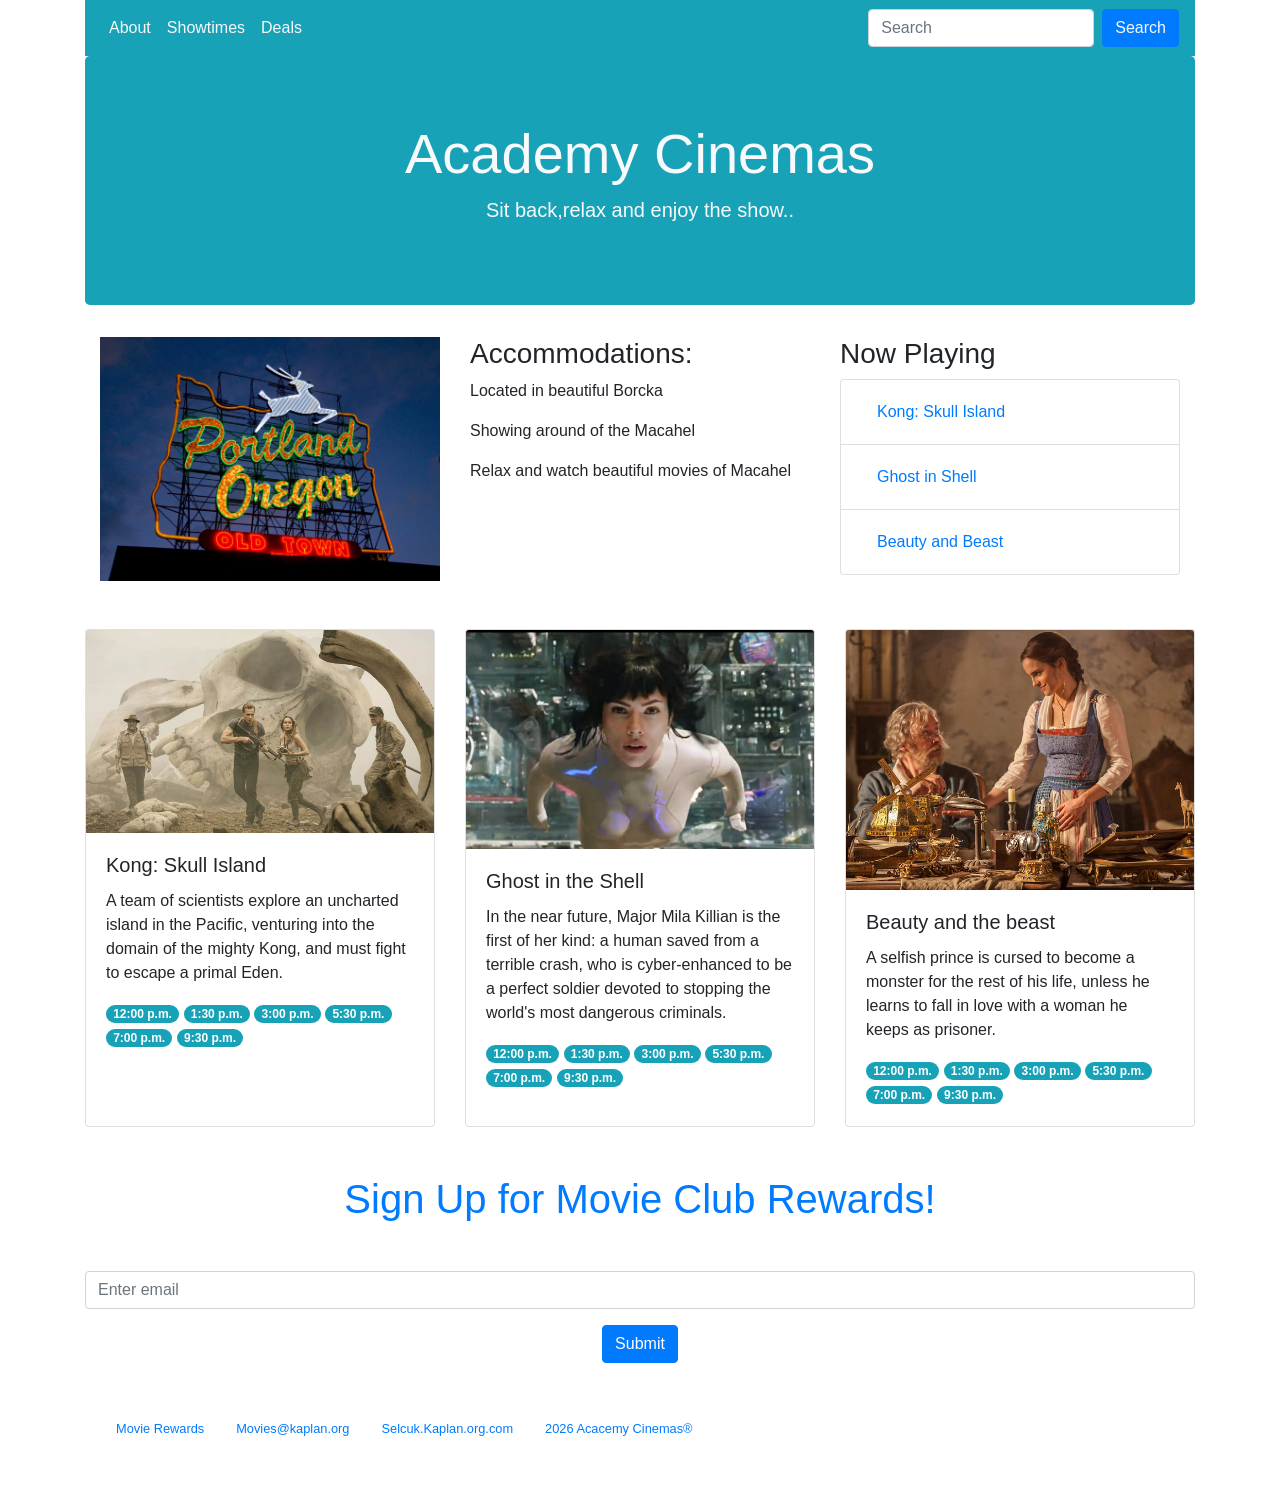
<file: bootstra4_project/academy_cinemas.html>
<!doctype html>
<html lang="en">
<head>
    <!-- Required meta tags -->
    <meta charset="utf-8">
    <meta name="viewport" content="width=device-width, initial-scale=1, shrink-to-fit=no">

    <!-- Bootstrap CSS -->
    <link rel="stylesheet" href="https://cdn.jsdelivr.net/npm/bootstrap@4.1.3/dist/css/bootstrap.min.css" integrity="sha384-MCw98/SFnGE8fJT3GXwEOngsV7Zt27NXFoaoApmYm81iuXoPkFOJwJ8ERdknLPMO" crossorigin="anonymous">

    <title>Academy Cinemas</title>
</head>
<body>

    <div class="container">


        <nav class="navbar navbar-expand-lg navbar-light bg-info">

            <div class="collapse navbar-collapse" id="navbarSupportedContent">
                <ul class="navbar-nav mr-auto">
                    <li class="nav-item active">
                        <a class="nav-link text-light" href="#">About</a>
                    </li>
                    <li class="nav-item active">
                        <a class="nav-link text-light" href="#">Showtimes</a>
                    </li>
                    <li class="nav-item active">
                        <a class="nav-link text-light" href="#">Deals</a>
                    </li>
                </ul>
                <form class="form-inline my-2 my-lg-0">
                    <input class="form-control mr-sm-2" type="search" placeholder="Search" aria-label="Search">
                    <button class="btn btn-primary my-2 my-sm-0 text-light" type="submit">Search</button>
                </form>
            </div>
        </nav>

        <div class="jumbotron bg-info text-center   ">
            <h1 class="display-4 text-light">Academy Cinemas <Cinemas></Cinemas></h1>
            <p class="lead text-light">Sit back,relax and enjoy the show..</p>
         </div>

        <div class="container">
                <div class="row">
                    <div class="col-sm">
                    <img class="img-fluid" src="./Img/pdx.jpg" alt=""/>
                    </div>
                    <div class="col-sm">
                    <h3>Accommodations:</h3>
                   <p>Located in beautiful Borcka</p>
                   <p>Showing around of the Macahel</p>
                   <p>Relax and watch beautiful movies of Macahel</p>
                    </div>
                    <div class="col-sm">
                        <h3>Now Playing</h3>
                        <ul class="list-group">
                            <li class="list-group-item">
                                <a class="nav-link" href="#">Kong: Skull Island</a> </li>
                            <li class="list-group-item">
                                <a class="nav-link" href="#">Ghost in Shell</a> </li>
                            <li class="list-group-item">
                                <a class="nav-link" href="#">Beauty and Beast</a> </li>
                        </ul>
                </div>
            </div>
         </div>

        <div class="card-deck my-5">

            <div class="card">
                <img src="./Img/kongskullisland.jpg" class="card-img-top" alt="Kong Skull Island">
                <div class="card-body">
                    <h5 class="card-title">Kong: Skull Island</h5>
                    <p class="card-text">
                        A team of scientists explore an uncharted island in the Pacific, venturing into the domain of the mighty Kong,
                        and must fight to escape a primal Eden.
                    </p>
                    <span class="badge badge-pill badge-info">12:00 p.m.</span>
                    <span class="badge badge-pill badge-info">1:30 p.m.</span>
                    <span class="badge badge-pill badge-info">3:00 p.m.</span>
                    <span class="badge badge-pill badge-info">5:30 p.m.</span>
                    <span class="badge badge-pill badge-info">7:00 p.m.</span>
                    <span class="badge badge-pill badge-info">9:30 p.m.</span>

                </div>
            </div>

            <div class="card">
                <img src="./Img/ghostintheshell.jpg" class="card-img-top" alt="Ghost in the Shell">
                <div class="card-body">
                    <h5 class="card-title">Ghost in the Shell</h5>
                    <p class="card-text">
                        In the near future, Major Mila Killian is the first of her kind: a human saved from a terrible crash,
                        who is cyber-enhanced to be a perfect soldier devoted to stopping the world's most dangerous criminals.
                    </p>
                    <span class="badge badge-pill badge-info">12:00 p.m.</span>
                    <span class="badge badge-pill badge-info">1:30 p.m.</span>
                    <span class="badge badge-pill badge-info">3:00 p.m.</span>
                    <span class="badge badge-pill badge-info">5:30 p.m.</span>
                    <span class="badge badge-pill badge-info">7:00 p.m.</span>
                    <span class="badge badge-pill badge-info">9:30 p.m.</span>

                </div>
            </div>

            <div class="card">
                <img src="./Img/beautyandthebeast.jpg" class="card-img-top" alt="Beauty and the Beast">
                <div class="card-body">
                    <h5 class="card-title">Beauty and the beast</h5>
                    <p class="card-text">
                        A selfish prince is cursed to become a monster for the rest of his life,
                        unless he learns to fall in love with a woman he keeps as prisoner.
                    </p>
                    <span class="badge badge-pill badge-info">12:00 p.m.</span>
                    <span class="badge badge-pill badge-info">1:30 p.m.</span>
                    <span class="badge badge-pill badge-info">3:00 p.m.</span>
                    <span class="badge badge-pill badge-info">5:30 p.m.</span>
                    <span class="badge badge-pill badge-info">7:00 p.m.</span>
                    <span class="badge badge-pill badge-info">9:30 p.m.</span>
                </div>
            </div>

        </div>


        <!../Showtimes -->
       <div class="text-center">
                    <form>
                        <h1 class="text-primary my-5">Sign Up for Movie Club Rewards!</h1>
                        <div class="form-group">
                            <input type="email" class="form-control" id="exampleInputEmail1" aria-describedby="emailHelp" placeholder="Enter email">
                        </div>
                        <button type="submit" class="btn btn-primary">Submit</button>
                    </form>

       </div>

       <div class="container my-5">
           <ul class="nav">
               <li class="nav-item">
                <small><a class="nav-link active" href="#">Movie Rewards</a></small>
               </li>
               <li class="nav-item">
                   <small><a class="nav-link active" href="#">Movies@kaplan.org</a></small>
               </li>
               <li class="nav-item">
                   <small><a class="nav-link active" href="#">Selcuk.Kaplan.org.com</a></small>
               </li>
               <li class="nav-item">
                   <small><a class="nav-link active" href="#">2026 Acacemy Cinemas&reg;</a></small>
               </li>
           </ul>


       </div>






    </div>

<!-- Optional JavaScript -->
<!-- jQuery first, then Popper.js, then Bootstrap JS -->
<script src="https://code.jquery.com/jquery-3.3.1.slim.min.js" integrity="sha384-q8i/X+965DzO0rT7abK41JStQIAqVgRVzpbzo5smXKp4YfRvH+8abtTE1Pi6jizo" crossorigin="anonymous"></script>
<script src="https://cdn.jsdelivr.net/npm/popper.js@1.14.3/dist/umd/popper.min.js" integrity="sha384-ZMP7rVo3mIykV+2+9J3UJ46jBk0WLaUAdn689aCwoqbBJiSnjAK/l8WvCWPIPm49" crossorigin="anonymous"></script>
<script src="https://cdn.jsdelivr.net/npm/bootstrap@4.1.3/dist/js/bootstrap.min.js" integrity="sha384-ChfqqxuZUCnJSK3+MXmPNIyE6ZbWh2IMqE241rYiqJxyMiZ6OW/JmZQ5stwEULTy" crossorigin="anonymous"></script>
</body>
</html>
</file>
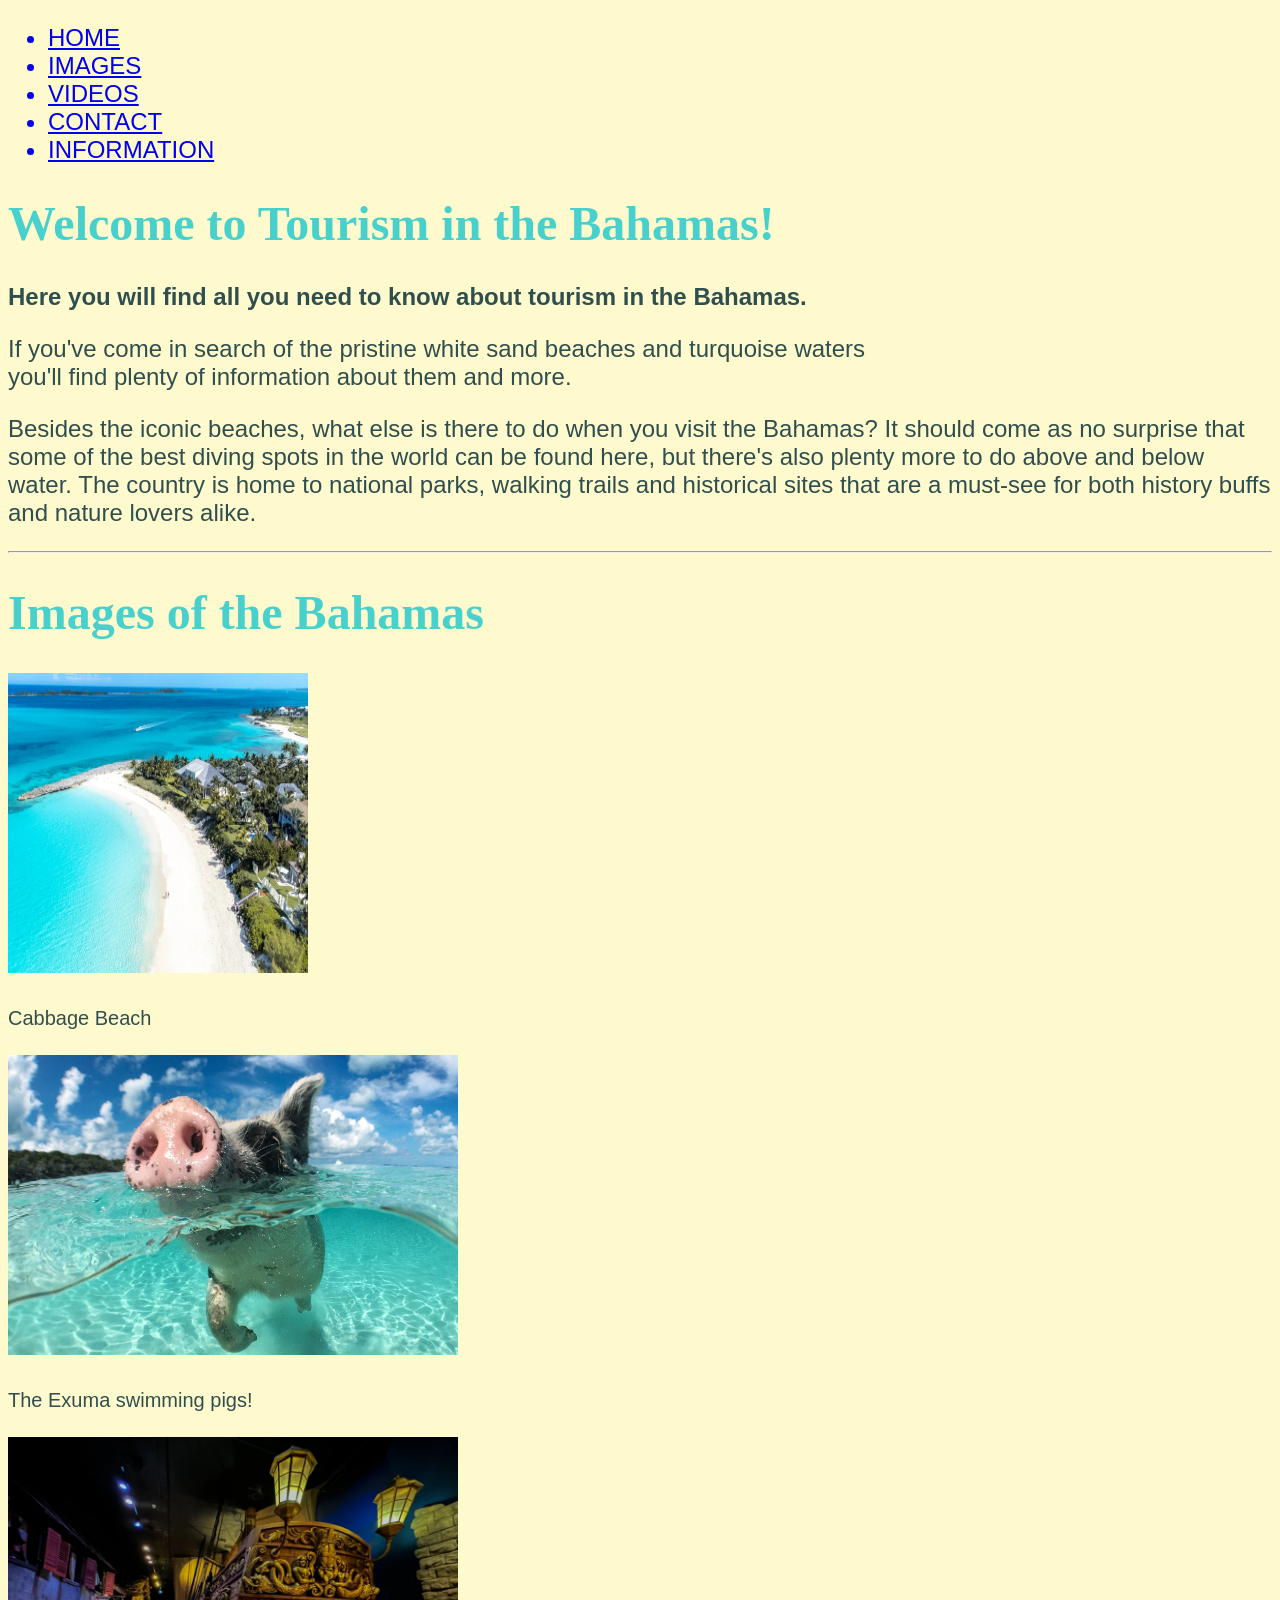
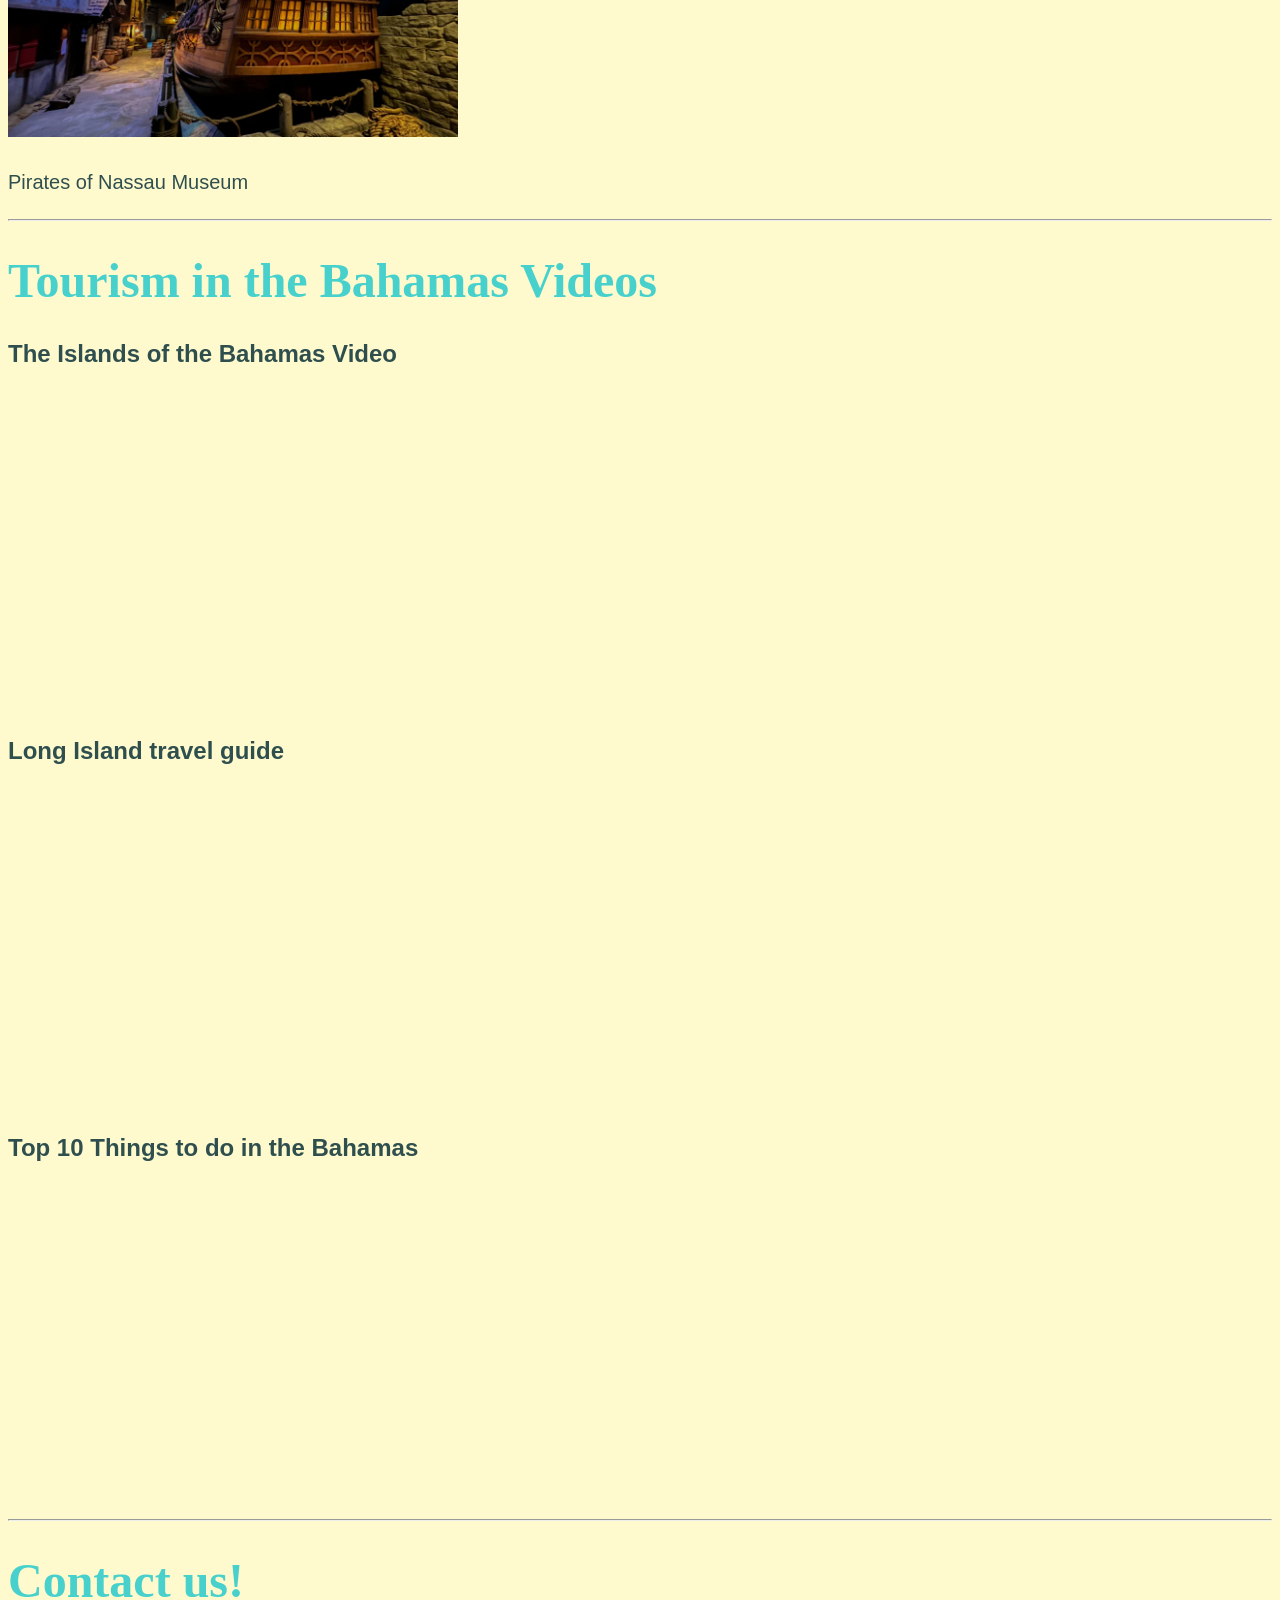
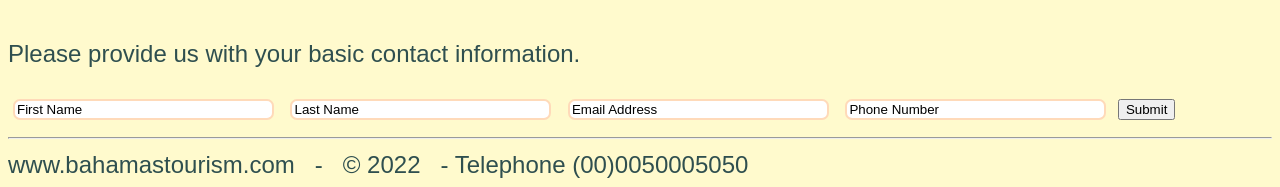
<file: HTML/one_page_website.html>
<!DOCTYPE html>
<html lang="en">
<head>
    <title>Tourism in the Bahamas</title>
    <link rel="stylesheet" href="../Effecting-images-with-CSS/CSS/one_page_website.css">
</head>
<body>

<ul>
    <a href="#home" id="link"><li>HOME</li></a>
    <a href="#images" id="link"><li>IMAGES</li></a>
    <a href="#videos" id="link"><li>VIDEOS</li></a>
    <a href="#contact" id="link"><li>CONTACT</li></a>
    <a href="#about" id="link"><li>INFORMATION</li></a>
</ul>
<div id="home">
    <h1>Welcome to Tourism in the Bahamas!</h1>

    <p><b>Here you will find all you need to know about tourism in the Bahamas.</b></p>
    <p>If you've come in search of the pristine white sand beaches and turquoise waters<br>
        you'll find plenty of information about them and more.</p>

    <p>Besides the iconic beaches, what else is there to do when you visit the Bahamas? It should come as no
        surprise that some of the best diving spots in the world can be found here, but there's also plenty more
        to do above and below water. The country is home to national parks, walking trails and historical sites
        that are a must-see for both history buffs and nature lovers alike.</p>

    <hr>
</div>
<div id="images">
    <h1>Images of the Bahamas</h1>

    <img src="../images/bahamas1.jpg" height="300" width="300" alt="Picture of Cabbage Beach">
    <p><small>Cabbage Beach</small></p>

    <img src="../images/bahamas2.jpg" height="300" width="450" alt="Picture of swimming pigs">
    <p><small>The Exuma swimming pigs!</small></p>

    <img src="../images/bahamas3.jpg" height="300" width="450" alt="Picture of the Pirates of Nassau museum">
    <p><small>Pirates of Nassau Museum</small></p>

    <hr>
</div>
<div id="videos">
    <h1>Tourism in the Bahamas Videos</h1>

    <p><b>The Islands of the Bahamas Video</b></p>
    <iframe width="560" height="315" src="https://www.youtube.com/embed/3apb85OBmaA" title="YouTube video player" frameborder="0" allow="accelerometer; autoplay; clipboard-write; encrypted-media; gyroscope; picture-in-picture" allowfullscreen></iframe>

    <p><b>Long Island travel guide</b></p>
    <iframe width="560" height="315" src="https://www.youtube.com/embed/LZH9_r4y9j8" title="YouTube video player" frameborder="0" allow="accelerometer; autoplay; clipboard-write; encrypted-media; gyroscope; picture-in-picture" allowfullscreen></iframe>

    <p><b>Top 10 Things to do in the Bahamas</b></p>
    <iframe width="560" height="315" src="https://www.youtube.com/embed/VP9sjPkk6nA" title="YouTube video player" frameborder="0" allow="accelerometer; autoplay; clipboard-write; encrypted-media; gyroscope; picture-in-picture" allowfullscreen></iframe>

    <hr>
</div>
<div id="contact">
    <h1>Contact us!</h1>
    <p>Please provide us with your basic contact information.</p>

    <div>
        <form action="" method="post">
            <input class="rsvp" type="text" value="First Name">
            <input class="rsvp" type="text" value="Last Name">
            <input class="rsvp" type="text" value="Email Address">
            <input class="rsvp" type="text" value="Phone Number">
            <input type="submit" value="Submit">
        </form>
    </div>
    <hr>
</div>
<div id="about">
    <div>
        www.bahamastourism.com &nbsp; - &nbsp; &copy; 2022 &nbsp; - Telephone (00)0050005050
    </div>
</div>
</body>
</html>
</file>
<file: Effecting-images-with-CSS/CSS/one_page_website.css>
body {
    background-color: lemonchiffon;
    font-family: "Helvetica Neue", Helvetica, Arial, sans-serif; /* Font-family */
    font-size: 1.5em; /* Font-size */
    color: darkslategray;
}

h1 {
    color: mediumturquoise;
    font-family: Georgia, serif;
}

form input[type="text"] {
    width: 20%;
    margin: 5px;
    border: 2px solid peachpuff;
    border-radius: 7px;
}
</file>
